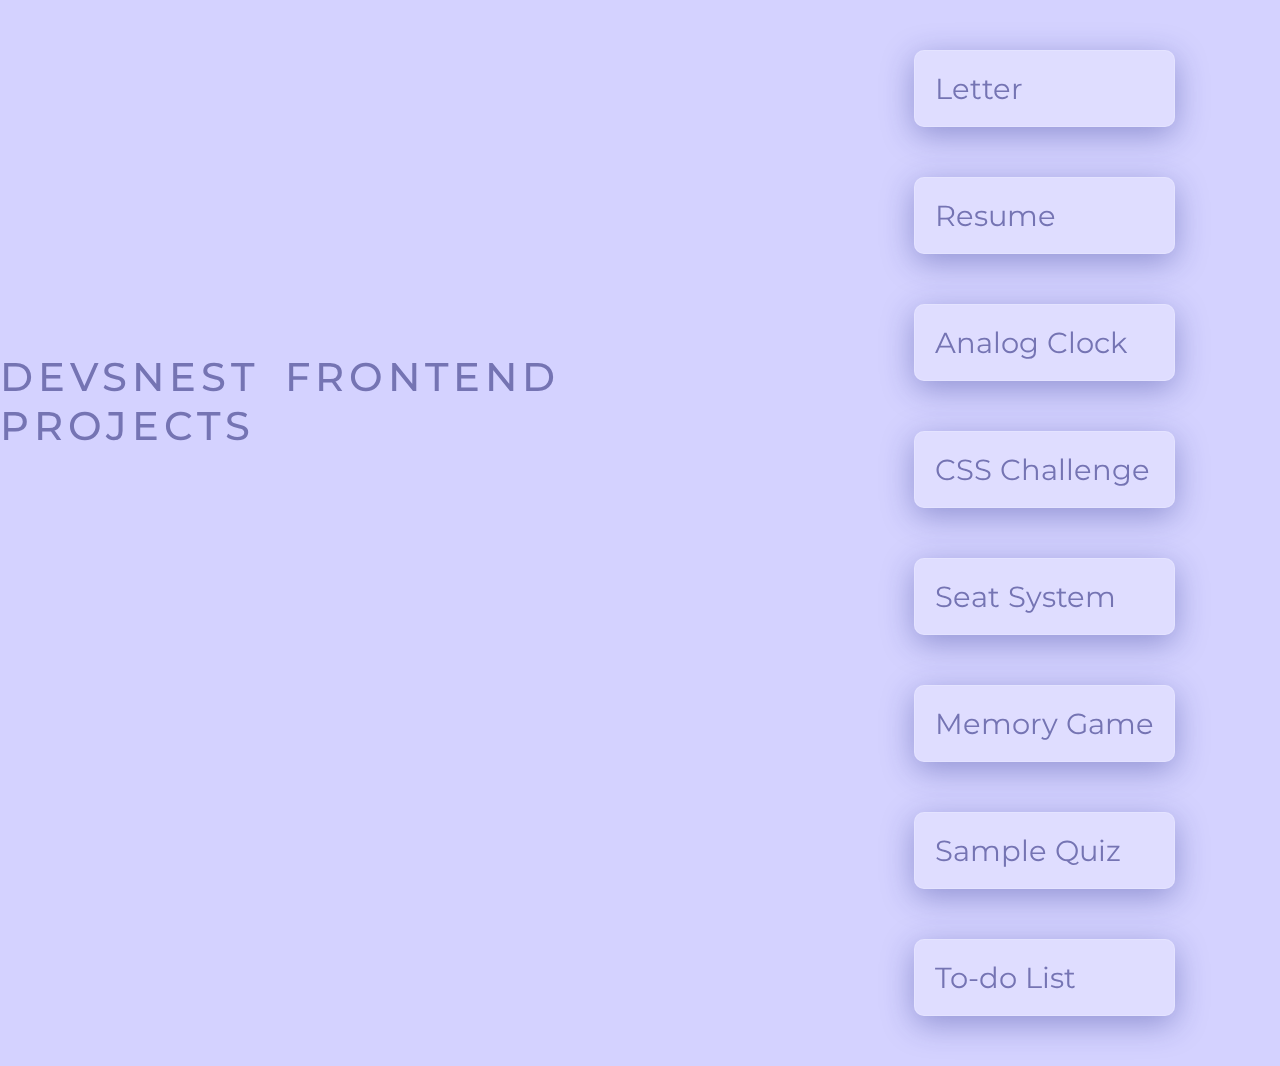
<file: index.html>
<!DOCTYPE html>
<html lang="en">
  <head>
    <meta charset="UTF-8" />
    <meta http-equiv="X-UA-Compatible" content="IE=edge" />
    <meta name="viewport" content="width=device-width, initial-scale=1.0" />
    <title>Devsnest Frontend Projects</title>
    <link rel="stylesheet" href="style.css" />
  </head>
  <body>
    <div class="container">
      <div class="heading">
        <span>DEVSNEST FRONTEND PROJECTS</span>
      </div>
      <div class="content">
        <ul>
          <a href="Day2-Letter/index.html"><li>Letter</li></a>
          <a href="Day3-Resume/index.html"><li>Resume</li></a>
          <a href="Day4-Clock/index.html"><li>Analog Clock</li></a>
          <a href="Day8-CSS100DayChallenge/index.html">
            <li>CSS Challenge</li>
          </a>
          <a href="Day9-SeatSystem/index.html"> <li>Seat System</li> </a>
          <a href="Day10-Flipcard/index.html"> <li>Memory Game</li> </a>
          <a href="Day11-Quiz/index.html"><li>Sample Quiz</li></a>
          <a href="Day12-ToDo List/index.html"><li>To-do List</li></a>
        </ul>
      </div>
    </div>
  </body>
</html>
</file>
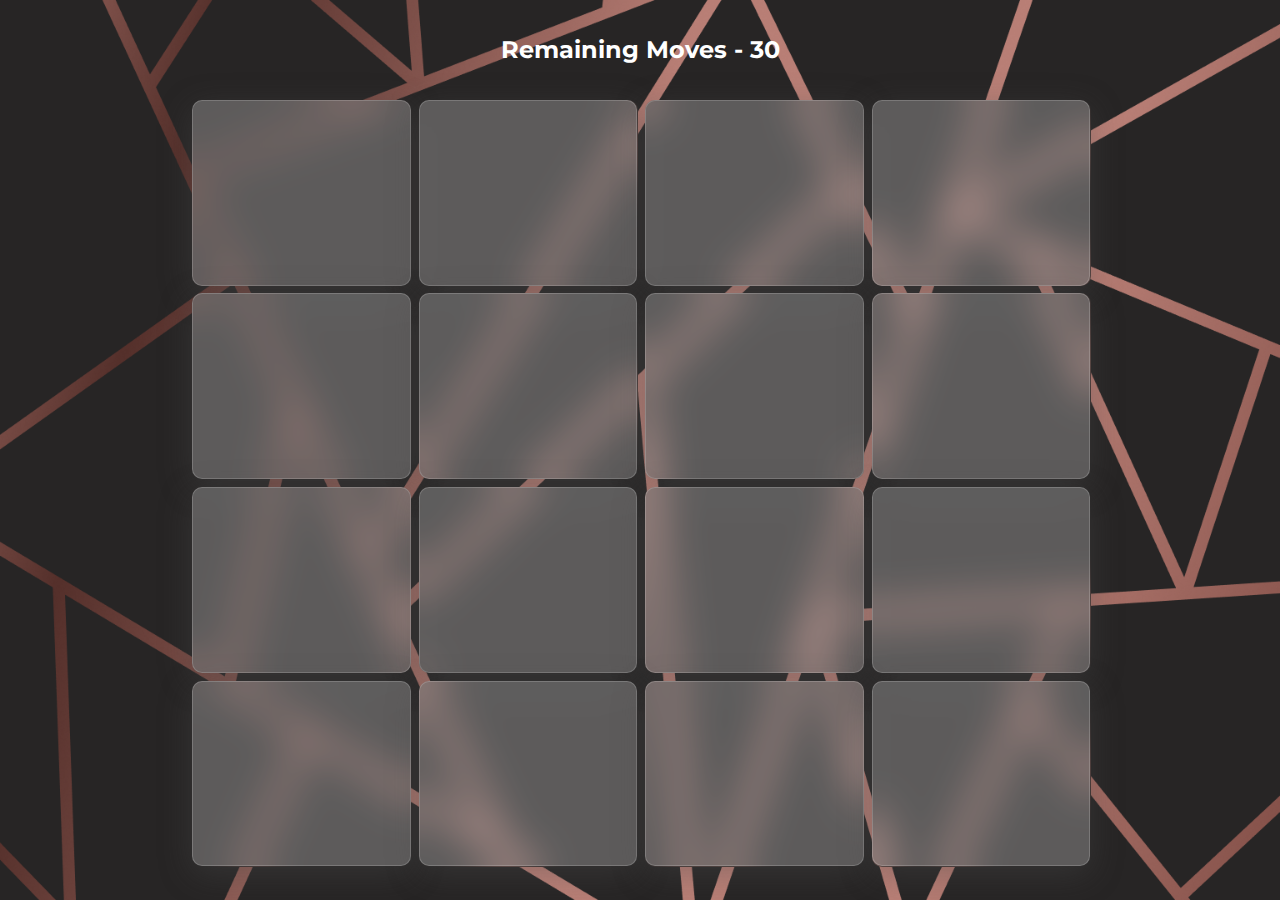
<file: Day10-Flipcard/index.html>
<!DOCTYPE html>
<html lang="en">
  <head>
    <meta charset="UTF-8" />
    <meta http-equiv="X-UA-Compatible" content="IE=edge" />
    <meta name="viewport" content="width=device-width, initial-scale=1.0" />
    <title>Document</title>
    <link rel="stylesheet" href="style.css" />
    <link rel="preconnect" href="https://fonts.gstatic.com" />
    <link
      href="https://fonts.googleapis.com/css2?family=Mate+SC&display=swap"
      rel="stylesheet"
    />
  </head>
  <body>
    <div class="popup">
      <div>
        <h2></h2>
        <br />
        Play Again
        <br />
        <button class="shadow" id="reload">
          <i class="fa fa-refresh" aria-hidden="true">⟳</i>
        </button>
      </div>
    </div>
    <div class="container">
      <div id="stats">
        <h2>Remaining Moves - <span>30</span></h2>
      </div>
      <div id="grid"></div>
    </div>
  </body>
  <script src="script.js"></script>
</html>
</file>
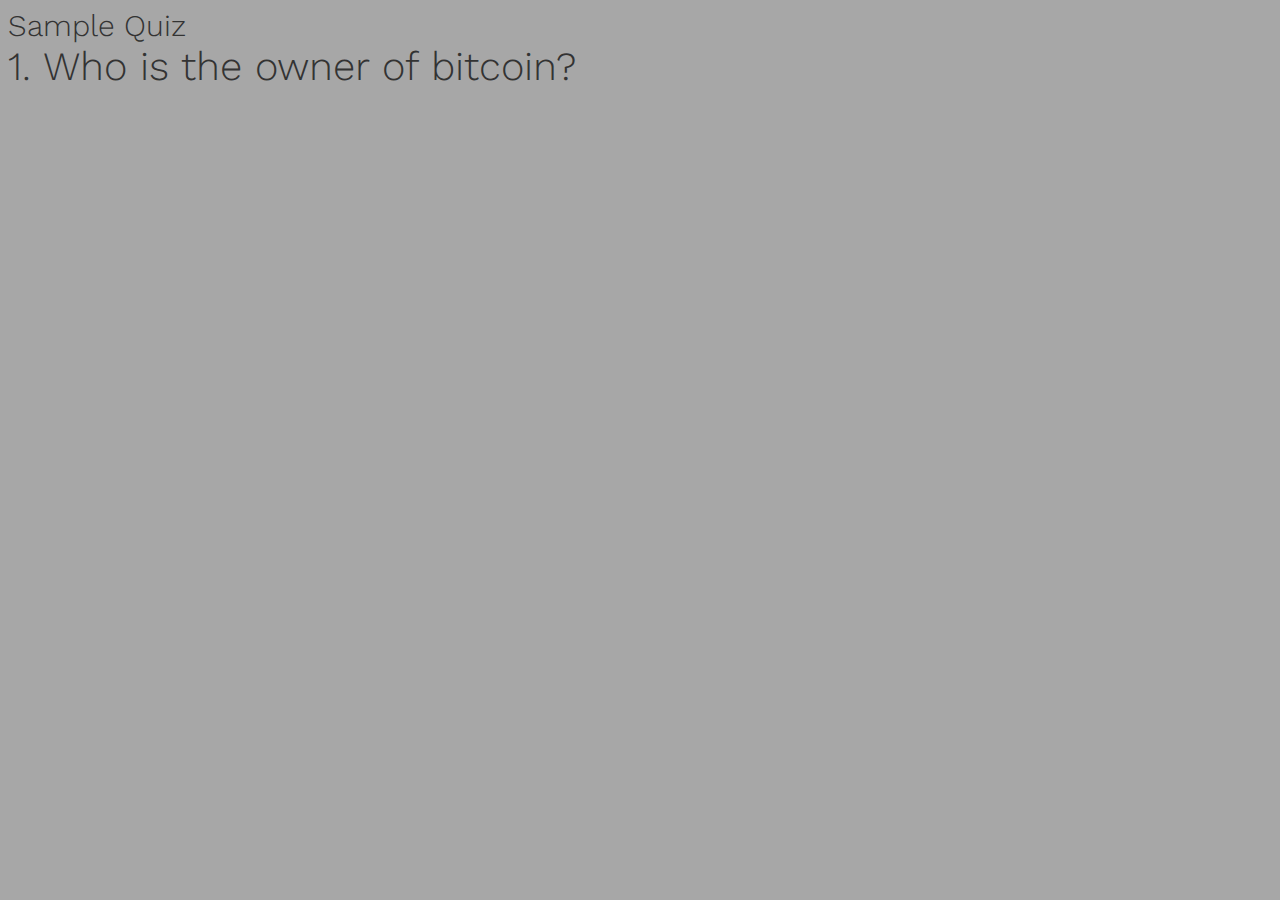
<file: Day11-Quiz/index.html>
<!DOCTYPE html>
<html lang="en">
  <head>
    <meta charset="UTF-8" />
    <meta http-equiv="X-UA-Compatible" content="IE=edge" />
    <meta name="viewport" content="width=device-width, initial-scale=1.0" />
    <link rel="stylesheet" href="style.css" />
    <title>Document</title>
  </head>
  <body>
    <div class="header">
      <div class="title">Sample Quiz</div>
    </div>
    <div class="container">
      <div class="question">1. Who is the owner of bitcoin?</div>
      <div class="options">
        <div class="option"></div>
        <div class="option"></div>
        <div class="option"></div>
        <div class="option"></div>
      </div>
    </div>
  </body>
</html>
</file>
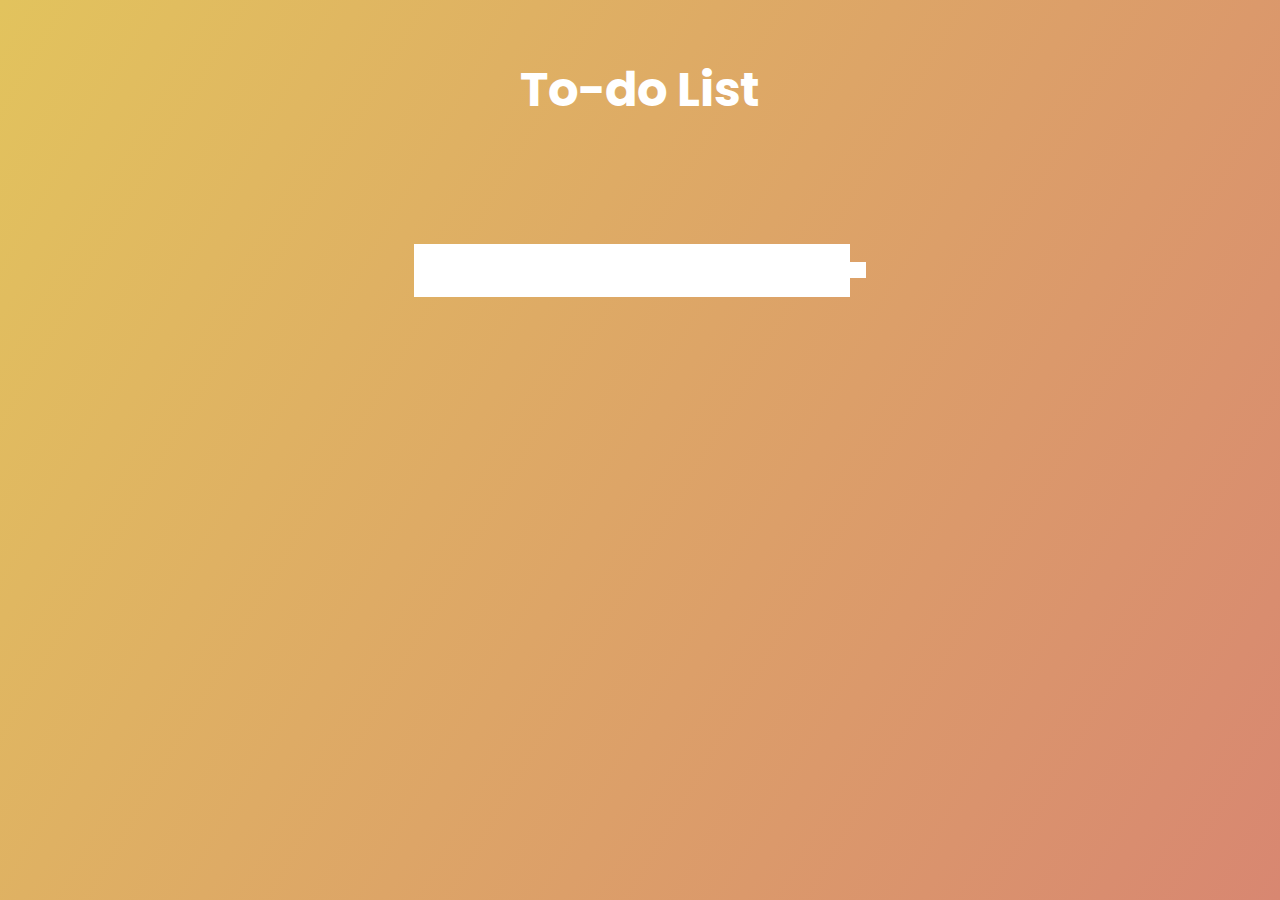
<file: Day12-ToDo List/index.html>
<!DOCTYPE html>
<html lang="en">
  <head>
    <meta charset="UTF-8" />
    <meta http-equiv="X-UA-Compatible" content="IE=edge" />
    <meta name="viewport" content="width=device-width, initial-scale=1.0" />
    <title>To-do List</title>
    <link rel="stylesheet" href="style.css" />
    <link
      rel="stylesheet"
      href="https://cdnjs.cloudflare.com/ajax/libs/font-awesome/5.15.3/css/all.min.css"
      integrity="sha512-iBBXm8fW90+nuLcSKlbmrPcLa0OT92xO1BIsZ+ywDWZCvqsWgccV3gFoRBv0z+8dLJgyAHIhR35VZc2oM/gI1w=="
      crossorigin="anonymous"
      referrerpolicy="no-referrer"
    />
  </head>
  <body>
    <header>
      <h1>To-do List</h1>
    </header>

    <form>
      <input type="text" class="todo-input" />
      <button class="todo-button" type="submit">
        <i class="fas fa-plus-square"></i>
      </button>
    </form>
    <div class="todo-container">
      <ul class="todo-list"></ul>
    </div>

    <script defer src="script.js"></script>
  </body>
</html>
</file>
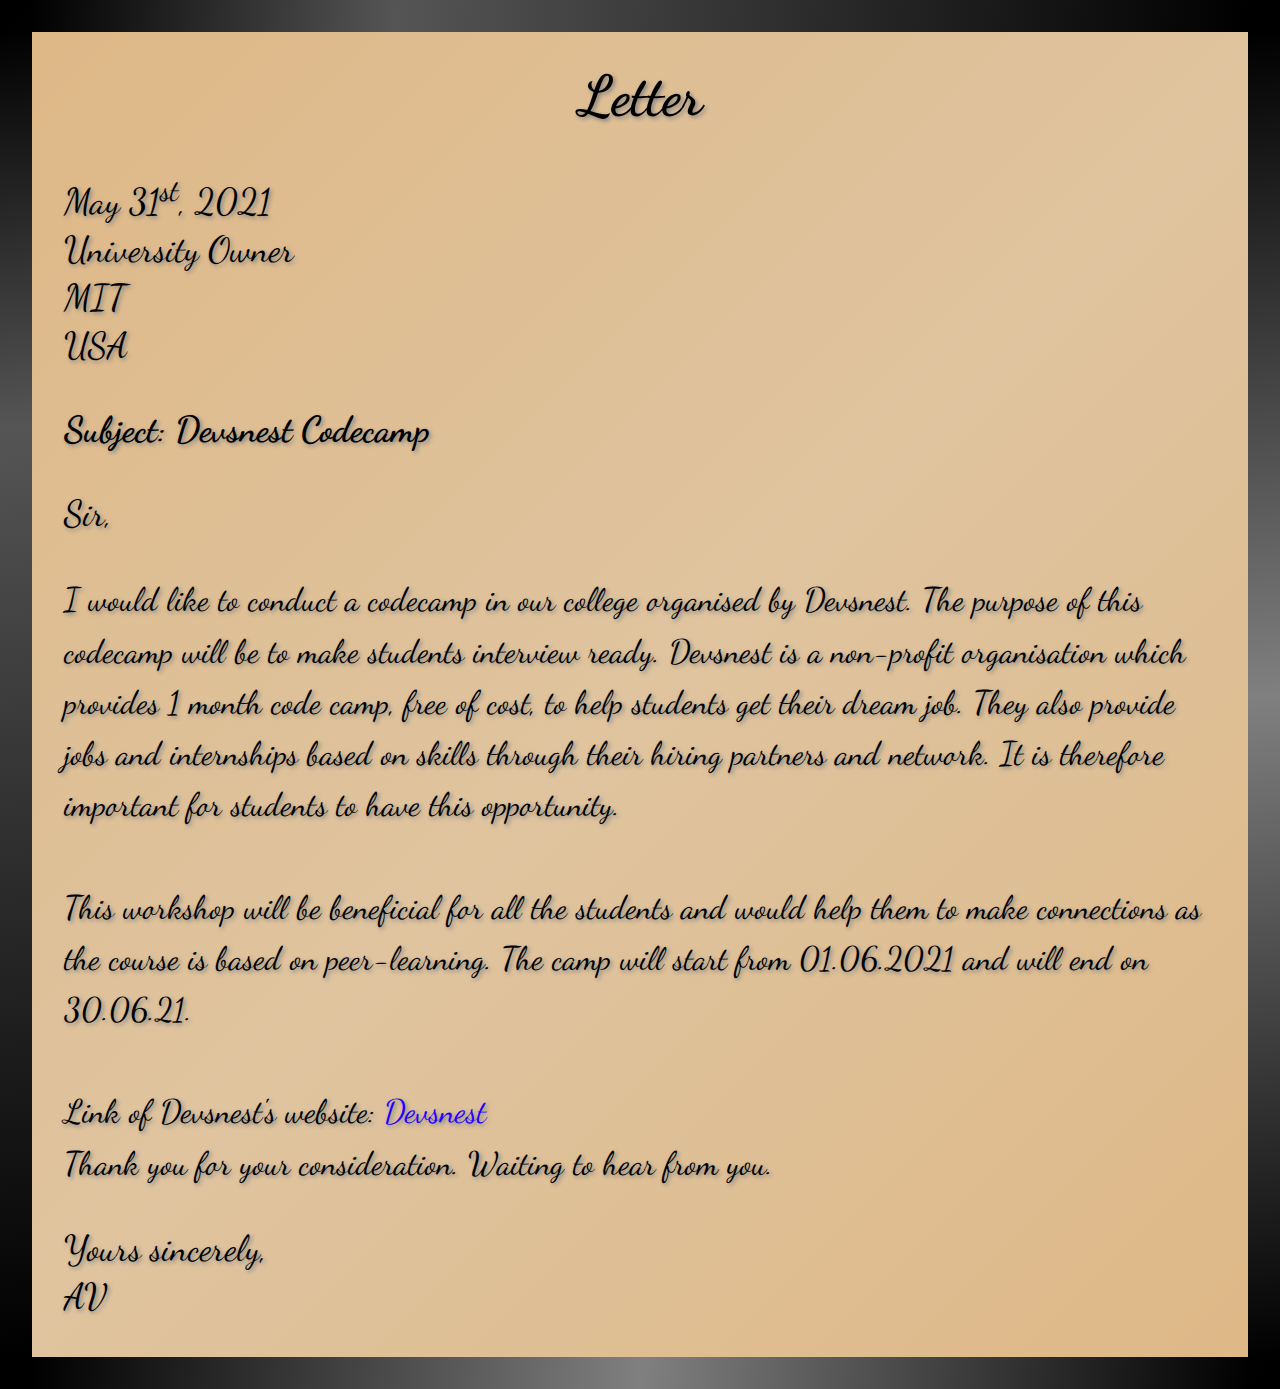
<file: Day2-Letter/index.html>
<!DOCTYPE html>
<html lang="en">
  <head>
    <meta charset="UTF-8" />
    <meta http-equiv="X-UA-Compatible" content="IE=edge" />
    <meta name="viewport" content="width=device-width, initial-scale=1.0" />
    <title>Letter</title>
    <link rel="stylesheet" href="letter.css" />
    <link rel="preconnect" href="https://fonts.gstatic.com" />
    <link
      href="https://fonts.googleapis.com/css2?family=Dancing+Script:wght@700&display=swap"
      rel="stylesheet"
    />
  </head>
  <body>
    <div class="Letter">
      <h1>
        <center>Letter</center>
      </h1>
      <p class="top">
        May 31<sup>st</sup>, 2021<br />
        University Owner<br />
        MIT<br />
        USA<br />
      </p>

      <p class="top"><b>Subject: Devsnest Codecamp </b></p>
      <p class="top">Sir,</p>
      <p>
        I would like to conduct a codecamp in our college organised by Devsnest.
        The purpose of this codecamp will be to make students interview ready.
        <emp>
          Devsnest is a non-profit organisation which provides 1 month code
          camp, free of cost, to help students get their dream job. They also
          provide jobs and internships based on skills through their hiring
          partners and network.
        </emp>
        It is therefore important for students to have this opportunity.
        <br />
        <br />
        This workshop will be beneficial for all the students and would help
        them to make connections as the course is based on peer-learning. The
        camp will start from 01.06.2021 and will end on 30.06.21.
        <br /> <br>
        Link of Devsnest's website:
        <a target="_blank" href="https://www.devsnest.in/"> Devsnest </a>
        <br />
        Thank you for your consideration. Waiting to hear from you.<br />
        
        <p class="top">
        Yours sincerely,
        <br />
        AV
        </p>
      </p>
    </div>
  </body>
</html>
</file>
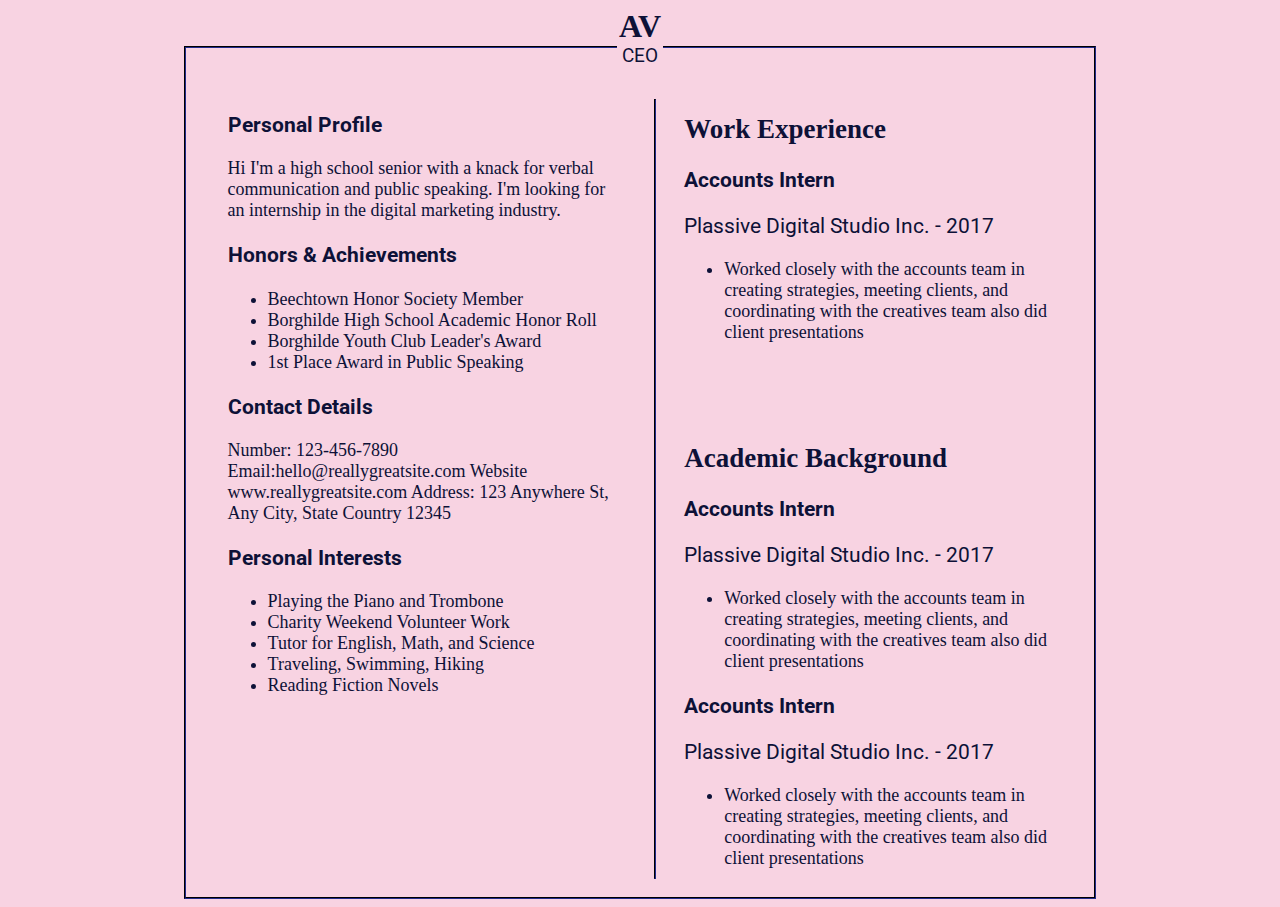
<file: Day3-Resume/index.html>
<!DOCTYPE html>
<html lang="en">
  <head>
    <meta charset="UTF-8" />
    <meta http-equiv="X-UA-Compatible" content="IE=edge" />
    <meta name="viewport" content="width=device-width, initial-scale=1.0" />
    <title>Document</title>
    <link rel="stylesheet" href="resume.css" />
    <link rel="preconnect" href="https://fonts.gstatic.com" />
    <link
      href="https://fonts.googleapis.com/css2?family=Roboto:wght@100;300&display=swap"
      rel="stylesheet"
    />
  </head>
  <body>
    <fieldset class="fcontainer">
      <legend>
        <h1>AV</h1>
        <h3 class="ceo">CEO</h3>
      </legend>
      <div class="pp">
        <h3>Personal Profile</h3>
        <p>
          Hi I'm a high school senior with a knack for verbal communication and
          public speaking. I'm looking for an internship in the digital
          marketing industry.
        </p>
        <h3>Honors & Achievements</h3>
        <ul>
          <li>Beechtown Honor Society Member</li>
          <li>Borghilde High School Academic Honor Roll</li>
          <li>Borghilde Youth Club Leader's Award</li>
          <li>1st Place Award in Public Speaking</li>
        </ul>
        <h3>Contact Details</h3>
        <p>
          Number: 123-456-7890 Email:hello@reallygreatsite.com Website
          www.reallygreatsite.com Address: 123 Anywhere St, Any City, State
          Country 12345
        </p>
        <h3>Personal Interests</h3>
        <ul>
          <li>Playing the Piano and Trombone</li>
          <li>Charity Weekend Volunteer Work</li>
          <li>Tutor for English, Math, and Science</li>
          <li>Traveling, Swimming, Hiking</li>
          <li>Reading Fiction Novels</li>
        </ul>
      </div>
      <hr />
      <div class="workexp">
        <div class="workexpunder">
          <h2>Work Experience</h2>
          <h3>Accounts Intern</h3>
          <h3 class="specialh3">Plassive Digital Studio Inc. - 2017</h3>
          <ul>
            <li>
              Worked closely with the accounts team in creating strategies,
              meeting clients, and coordinating with the creatives team also did
              client presentations
            </li>
          </ul>
        </div>
        <div>
          <h2>Academic Background</h2>
          <h3>Accounts Intern</h3>
          <h3 class="specialh3">Plassive Digital Studio Inc. - 2017</h3>
          <ul>
            <li>
              Worked closely with the accounts team in creating strategies,
              meeting clients, and coordinating with the creatives team also did
              client presentations
            </li>
          </ul>
          <h3>Accounts Intern</h3>
          <h3 class="specialh3">Plassive Digital Studio Inc. - 2017</h3>
          <ul>
            <li>
              Worked closely with the accounts team in creating strategies,
              meeting clients, and coordinating with the creatives team also did
              client presentations
            </li>
          </ul>
        </div>
      </div>
    </fieldset>
  </body>
</html>
</file>
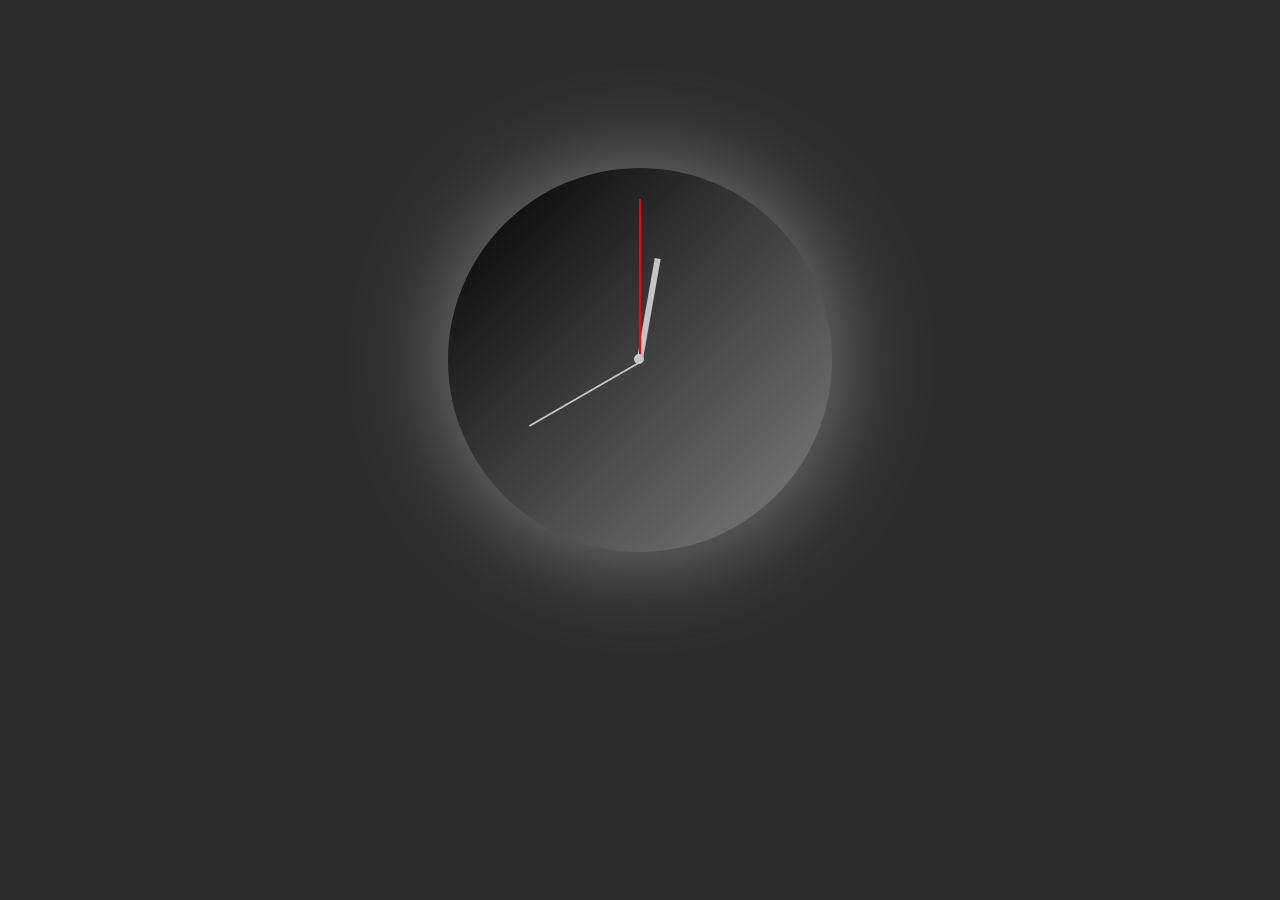
<file: Day4-Clock/index.html>
<!DOCTYPE html>
<html lang="en">
  <head>
    <meta charset="UTF-8" />
    <meta http-equiv="X-UA-Compatible" content="IE=edge" />
    <meta name="viewport" content="width=device-width, initial-scale=1.0" />
    <link rel="stylesheet" href="clock.css" />
    <title>Clock</title>
  </head>
  <body>
    <div class="inner">
      <div class="hands">
        <hr class="hour" />
        <hr class="minute" />
        <hr class="second" />
        <hr class="pin" />
      </div>
    </div>
  </body>
</html>
</file>
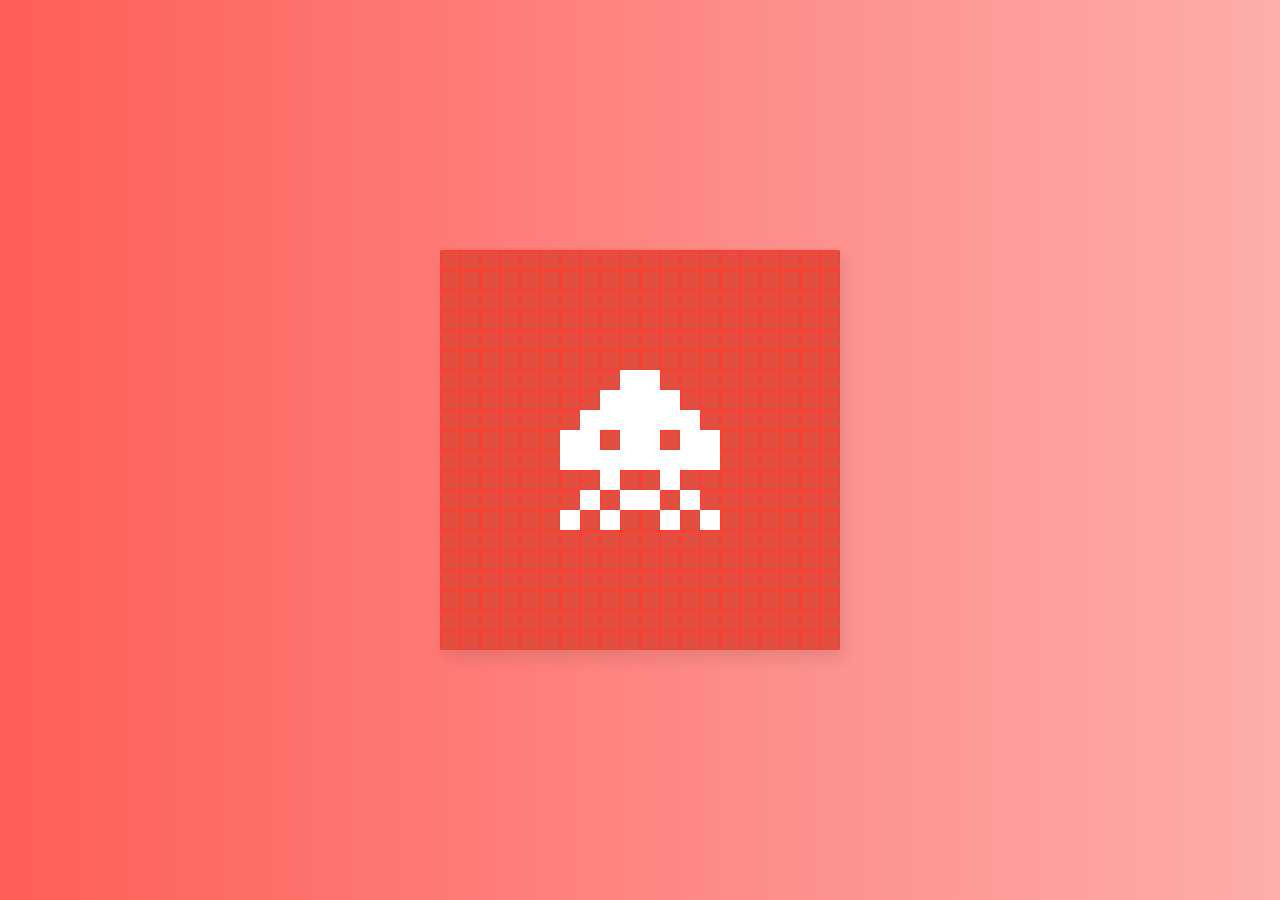
<file: Day8-CSS100DayChallenge/index.html>
<!DOCTYPE html>
<html lang="en">
  <head>
    <meta charset="UTF-8" />
    <meta http-equiv="X-UA-Compatible" content="IE=edge" />
    <meta name="viewport" content="width=device-width, initial-scale=1.0" />
    <link rel="stylesheet" href="style.css" />
    <title>CSS 100 Day Challenge</title>
  </head>
  <body>
    <div class="frame">
      <div class="square"></div>
    </div>
    <script src="index.js"></script>
  </body>
</html>
</file>
<file: style.css>
@import url("https://fonts.googleapis.com/css2?family=Montserrat&display=swap");

* {
  margin: 0;
  padding: 0;
  box-sizing: border-box;
}

body {
  background: rgb(212, 210, 255);
}

.container {
  display: flex;
  justify-content: space-around;
  align-items: center;
}

span {
  font-size: 40px;
  word-spacing: 10px;
  letter-spacing: 5px;
  font-weight: 500;
  color: rgb(117, 116, 179);
  position: fixed;
  right: 37%;
  bottom: 50%;
  font-family: "Montserrat", sans-serif;
}

ul {
  margin-left: 600px;
}

li {
  display: block;
  margin: 50px 0 50px 0;
  right: 100px;
  padding: 20px;
  background: linear-gradient(145deg, rgb(117, 116, 179), rgb(159, 158, 242));
  background: rgba(255, 255, 255, 0.25);
  box-shadow: 0 8px 32px 0 rgba(31, 38, 135, 0.37);
  backdrop-filter: blur(4px);
  border-radius: 10px;
  border: 1px solid rgba(255, 255, 255, 0.18);
}
a {
  height: 100%;
  width: 100%;
  font-family: "Montserrat", sans-serif;
  font-weight: 400;
  font-size: 1.8em;
  color: rgb(117, 116, 179);
  text-decoration: none;
}

li:hover {
  transform: scale(1.1);
  font-weight: 600;
}

a:hover {
  font-weight: 500;
}

p:hover {
  font-weight: 500;
}

p {
  margin: 0;
  padding: 0;
  height: 100%;
  width: 100%;
  font-family: "Montserrat", sans-serif;
  font-weight: 400;
  font-size: 1.8em;
  color: rgb(117, 116, 179);
  text-decoration: none;
}
</file>
<file: Day10-Flipcard/style.css>
@import url("https://fonts.googleapis.com/css2?family=Montserrat&display=swap");

* {
  margin: 0;
  padding: 0;
}

#stats {
  font-family: "Montserrat", sans-serif;
}

body {
  background: url("58064-ai\ 1.png");
  background-size: cover;
  font-family: "Mate SC", serif !important;
  transition: all 0.5s;
}
.container {
  width: 100vw;
  height: 100vh;
  display: flex;
  flex-direction: column;
  justify-content: space-evenly;
  align-items: center;
  color: #fff;
}
#grid {
  width: 70%;
  height: 85%;
  display: grid;
  grid-template-rows: repeat(1fr, 4);
  grid-template-columns: repeat(4, 1fr);
  grid-gap: 10px;
  font-family: "Montserrat", sans-serif;
}

.flip-card {
  background-color: transparent;
  perspective: 1000px;
}

.flip-inner {
  position: relative;
  width: 100%;
  height: 100%;
  text-align: center;
  transition: transform 0.2s;
  transform-style: preserve-3d;
}

.front,
.back {
  position: absolute;
  width: 100%;
  height: 100%;
  -webkit-backface-visibility: hidden;
  backface-visibility: hidden;
  background: rgba(255, 255, 255, 0.25);
  box-shadow: 0 8px 32px 0 rgba(80, 80, 80, 0.37);
  backdrop-filter: blur(20px);
  -webkit-backdrop-filter: blur(20px);
  border-radius: 10px;
  border: 1px solid rgba(255, 255, 255, 0.18);
}

.front {
  color: black;
}

.back {
  background: linear-gradient(315deg, #57312e, #b57d76 95%);
  color: white;
  transform: rotateY(180deg);
  display: flex;
  justify-content: center;
  align-items: center;
}
.flipped {
  transform: rotateY(180deg);
}
.popup {
  height: 100vh;
  width: 100vw;
  display: flex;
  justify-content: center;
  align-items: center;
  background: rgba(255, 255, 255, 0.1);
  backdrop-filter: blur(4px);
  -webkit-backdrop-filter: blur(4px);
  display: none;
}
.popup > div {
  font-family: "Montserrat", sans-serif;
  width: 300px;
  height: 200px;
  color: #fff;
  background: rgba(0, 0, 0, 0.3);
  box-shadow: 0 8px 32px 0 rgba(128, 128, 128, 0.37);
  backdrop-filter: blur(20px);
  -webkit-backdrop-filter: blur(20px);
  border-radius: 10px;
  border: 1px solid rgba(255, 255, 255, 0.18);
  display: flex;
  flex-direction: column;
  justify-content: center;
  align-items: center;
}
@media (max-width: 600px) {
  h2 {
    font-size: 1rem !important;
  }
}

#reload {
  border: 0;
  color: #fff;
  background-color: #000000;
  height: 40px;
  width: 40px;
  border-radius: 10px;
  color: rgb(255, 255, 255);
  vertical-align: middle;
  font-family: "Montserrat", sans-serif;
  font-size: 1.2rem !important;
  margin: 10px 0;
}
#reload:active,
#reload:focus {
  outline: none;
}
</file>
<file: Day11-Quiz/style.css>
@import url(https://fonts.googleapis.com/css?family=Work+Sans:300,600);

/* * {
  margin: 0;
  padding: 0;
} */

body {
  font-size: 30px;
  font-family: "Work Sans", sans-serif;
  color: #333;
  font-weight: 300;
  background-color: #a7a7a7;
}
h1 {
  font-weight: 500;
  background: linear-gradient(90deg, rgb(85, 85, 85), #a7a7a7);
  border-radius: 10px;
  margin: 50px 0 50px 10px;
  padding: 15px 15px 15px 20px;
  font-size: 50px;
  background-color: rgb(0, 71, 88);
  color: #fff;
}
.question {
  font-size: 40px;
  margin-bottom: 10px;
}
.answers {
  margin-bottom: 20px;
  text-align: left;
  display: inline-block;
}
.answers label {
  display: block;
  margin: 20px 0 20px 0;
}
button {
  font-family: "Work Sans", sans-serif;
  font-size: 22px;
  background-color: rgb(85, 85, 85);
  color: #fff;
  border: 0px;
  border-radius: 3px;
  padding: 20px;
  cursor: pointer;
  margin: 120px 0 20px 30px;
}
button:hover {
  background-color: rgb(110, 110, 110);
}

.slide {
  position: absolute;
  left: 0px;
  top: 0px;
  width: 100%;
  z-index: 1;
  opacity: 0;
  transition: opacity 0.5s;
}
.active-slide {
  opacity: 1;
  z-index: 2;
}
.quiz-container {
  /* background: linear-gradient(270deg, rgb(105, 105, 105), rgb(85, 85, 85)); */
  position: relative;
  height: 200px;
  margin-top: 40px;
  margin-left: 30px;
}
</file>
<file: Day12-ToDo List/style.css>
@import url("https://fonts.googleapis.com/css2?family=Poppins&display=swap");

* {
  margin: 0;
  padding: 0;
  box-sizing: border-box;
}

body {
  background-image: linear-gradient(120deg, #e2c35d, #d88771);
  color: white;
  font-family: "Poppins", sans-serif;
  min-height: 100vh;
}

header {
  font-size: 1.5rem;
}

header,
form {
  min-height: 20vh;
  display: flex;
  justify-content: center;
  align-items: center;
}

form input,
form button {
  padding: 0.5rem;
  font-size: 2rem;
  border: none;
  background: white;
}

form button {
  color: #d88771;
  background: white;
  cursor: pointer;
  transition: all 0.3s ease;
}

form button:hover {
  background: #d88771;
  color: white;
}
</file>
<file: Day2-Letter/letter.css>
body {
  margin: 0;
  text-shadow: 2px 2px 4px grey;
  font-family: "Dancing Script", cursive;
  background-color: black;
}

.Letter {
  margin: 0;
  padding: 0;
  background-image: linear-gradient(
    135deg,
    /* blanchedalmond 0%, */ burlywood 0%,
    rgb(223, 196, 159) 50%,
    burlywood 100%
  );
  border: solid 2rem;
  border-image: linear-gradient(
    to bottom right,
    black 0%,
    #555555 15%,
    black 50%,
    grey 75%,
    black 100%
  );
  border-image-slice: 3;
}

h1 {
  margin: 0rem;
  margin-top: 2.5%;
  font-size: 3.5rem;
  /* text-decoration-line: underline; */
}

.top {
    margin-left: 2rem;
  margin-right: 2rem;
  font-size: 2.25rem;
  line-height: 3rem;
}

p {
  margin-left: 2rem;
  margin-right: 2rem;
  font-size: 2.05rem;
  line-height: 3.2rem;
}

a:link {
    text-decoration-line: none;
    color: rgb(38, 0, 255);
  }
  
  /* visited link */
  a:visited {
    text-decoration-line: none;
    color: rgb(94, 83, 160);
    

  }
  
  /* mouse over link */
  a:hover {
    text-decoration-line: none;
    color: rgb(192, 0, 0);
  }
  
  /* selected link */
  a:active {
    text-decoration-line: none;
    color: rgb(251, 255, 0);
</file>
<file: Day3-Resume/resume.css>
body {
  color: #0d1137;
  background-color: #f8d3e2;
}
h1 {
  margin: 0px;
  padding: 0px;
}
legend {
  text-align: center;
  display: flex;
  flex-direction: column;
}
h3 {
  font-family: "Roboto", sans-serif;
  font-weight: bold;
}
.fcontainer {
  display: flex;
  width: 70%;
  margin-right: auto;
  margin-left: auto;
  justify-content: space-around;
  border-color: #0d1137;
}
.ceo {
  font-weight: normal;
  margin-top: 0px;
}
.pp {
  width: 45%;
  padding-left: 30px;
  font-size: large;
}
.workexp {
  width: 45%;
  font-size: large;
}
.workexpunder {
  margin-bottom: 25%;
}
.specialh3 {
  font-weight: normal;
}
hr {
  border-color: #0d1137;
}
</file>
<file: Day4-Clock/clock.css>
body {
  background-color: #2c2c2c;
}
/* 
.outer {
  height: 25rem;
  width: 25rem;
  border-radius: 50%;
  border-width: 4rem;
  margin: auto;
  margin-top: 10rem;
  background-color: white;
  background-image: linear-gradient(grey, darkgrey, grey, darkgrey, grey);
} */

.inner {
  height: 24rem;
  width: 24rem;
  border-radius: 50%;
  border-width: 4rem;
  text-align: center;
  background-color: grey;
  background-image: linear-gradient(135deg, black 0%, grey);
  position: relative;
  margin: auto;

  margin-top: 10rem;
  top: 0.5rem;

  box-shadow: 1px 1px 100px 0px black inset;
  box-shadow: 1px 1px 100px 0px grey;
}

.hour {
  position: absolute;
  margin-top: 11.775rem;
  margin-left: 12rem;
  width: 6rem;
  border: solid 0.2rem #c4c4c4;
  transform: rotate(280deg);
  transform-origin: 0rem;
  animation: hour_anim 43200s linear infinite;
}

.minute {
  position: absolute;
  margin-top: 12rem;
  margin-left: 12.1rem;
  width: 8rem;
  border: solid 0.1rem #c5c5c5;
  transform: rotate(150deg);
  transform-origin: 0rem;
  animation: minute_anim 3600s linear infinite;
}

.second {
  position: absolute;
  margin-top: 12rem;
  margin-left: 12rem;
  width: 10rem;
  border: solid 0.05rem red;
  transform: rotate(-90deg);
  transform-origin: 0rem;
  animation: sec_anim 60s linear infinite;
}

.pin {
  position: absolute;
  margin-top: 11.65rem;
  margin-left: 11.65rem;
  border: solid 0.35rem;
  border-radius: 50%;
  color: #c7c7ca;

  box-shadow: 1px 1px 75px 25px #a4a5ae black;
}

@keyframes sec_anim {
  from {
    transfrom: rotateZ(0deg);
  }
  to {
    transform: rotateZ(360deg);
  }
}
@keyframes minute_anim {
  from {
    transfrom: rotateZ(0deg);
  }
  to {
    transform: rotateZ(360deg);
  }
}
@keyframes hour_anim {
  from {
    transfrom: rotateZ(0deg);
  }
  to {
    transform: rotateZ(360deg);
  }
}
</file>
<file: Day8-CSS100DayChallenge/style.css>
.frame {
  position: absolute;
  top: 50%;
  left: 50%;
  width: 400px;
  height: 400px;
  margin-top: -200px;
  margin-left: -200px;
  border-radius: 2px;
  box-shadow: 4px 8px 16px 0 rgba(0, 0, 0, 0.1);
  overflow: hidden;
  background: #fff;
}

body {
  background-image: linear-gradient(
    90deg,
    rgb(255, 94, 88),
    rgb(253, 174, 171)
  );
}

.square {
  display: grid;
  grid-template-columns: repeat(20, 1fr);
  grid-template-rows: repeat(20, 1fr);
  width: 100%;
  height: 100%;
}

.box {
  background-color: #e24e3f;
  border: 0.1px solid rgb(253, 62, 46);
}

.changeColor {
  background-color: rgb(255, 255, 255);
  border: 0.1px solid white;
}

.box:hover {
  cursor: pointer;
  background-color: rgb(255, 94, 88);
  border: 0.1px solid rgb(255, 94, 88);
}

.changeColor:hover {
  background-color: rgb(255, 255, 255);
  border: 0.1px solid white;
}
</file>
